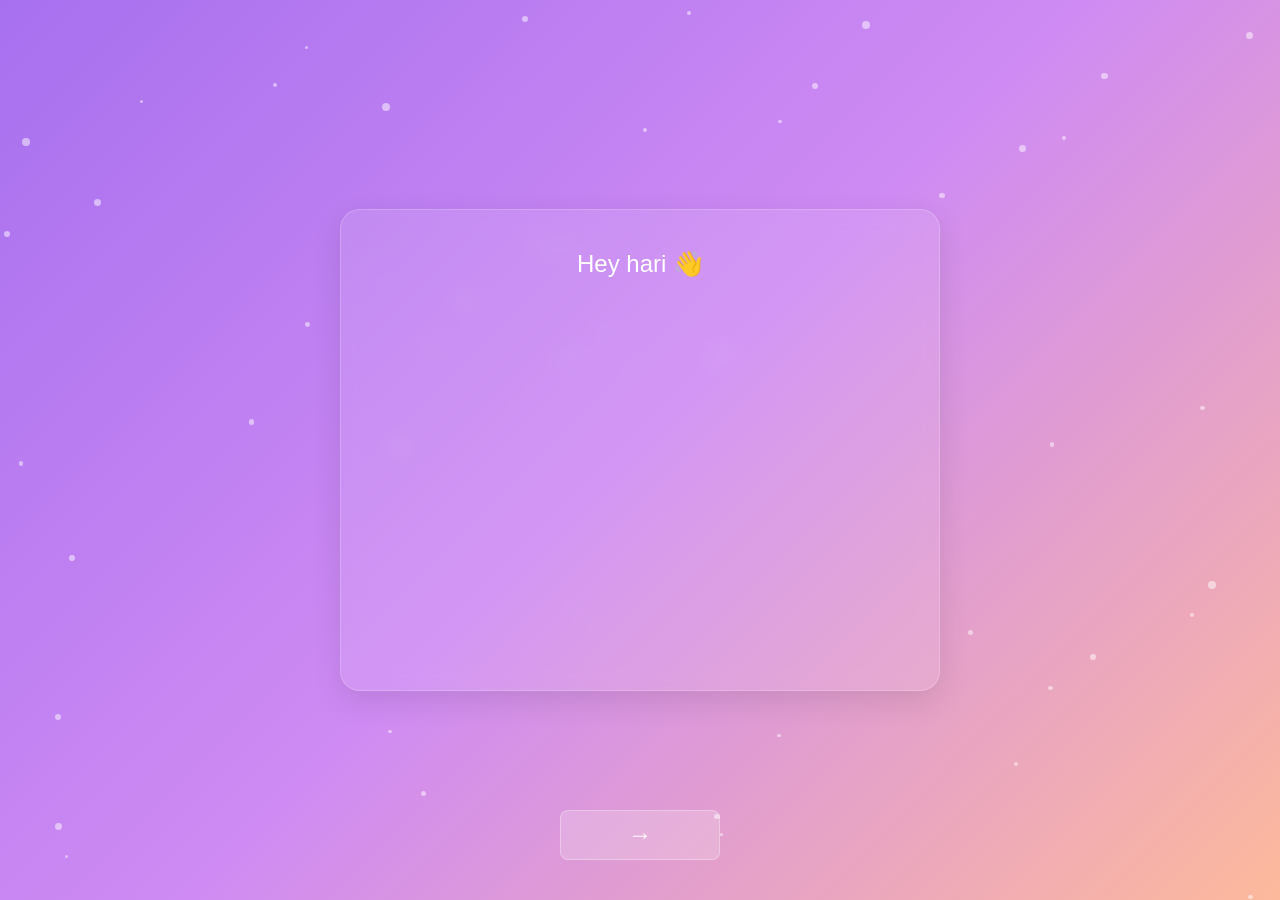
<file: friendship-quiz/index.html>
<!DOCTYPE html>
<html lang="en">
<head>
    <meta charset="UTF-8">
    <meta name="viewport" content="width=device-width, initial-scale=1.0">
    <title>Friend Messages</title>
    <link rel="stylesheet" href="css/styles.css">
</head>
<body class="page-1">
    <div class="particles-container"></div>
    
    <div class="message-container">
        <div class="message" id="message-1">Hey hari 👋</div>
        <div class="message" id="message-2">I know you do a lot for your family and friends 👨‍👩‍👧‍👦</div>
        <div class="message" id="message-3">You're humble caring and honest by your heart ❤️</div>
        <div class="message" id="message-4">As we started to know more about each other 🤝</div>
        <div class="message" id="message-5">I wanna say something to you 💭</div>
        <div class="message" id="message-6">Thank you for coming back, talking to me again, and for us being friends now 🙏</div>
    </div>
    
    <button id="next-btn" class="arrow-btn">→</button>
    
    <div class="loading-spinner" id="page-loader">
        <div class="spinner"></div>
    </div>

    <script src="js/main.js"></script>
    <script src="js/messages.js"></script>
</body>
</html>
</file>
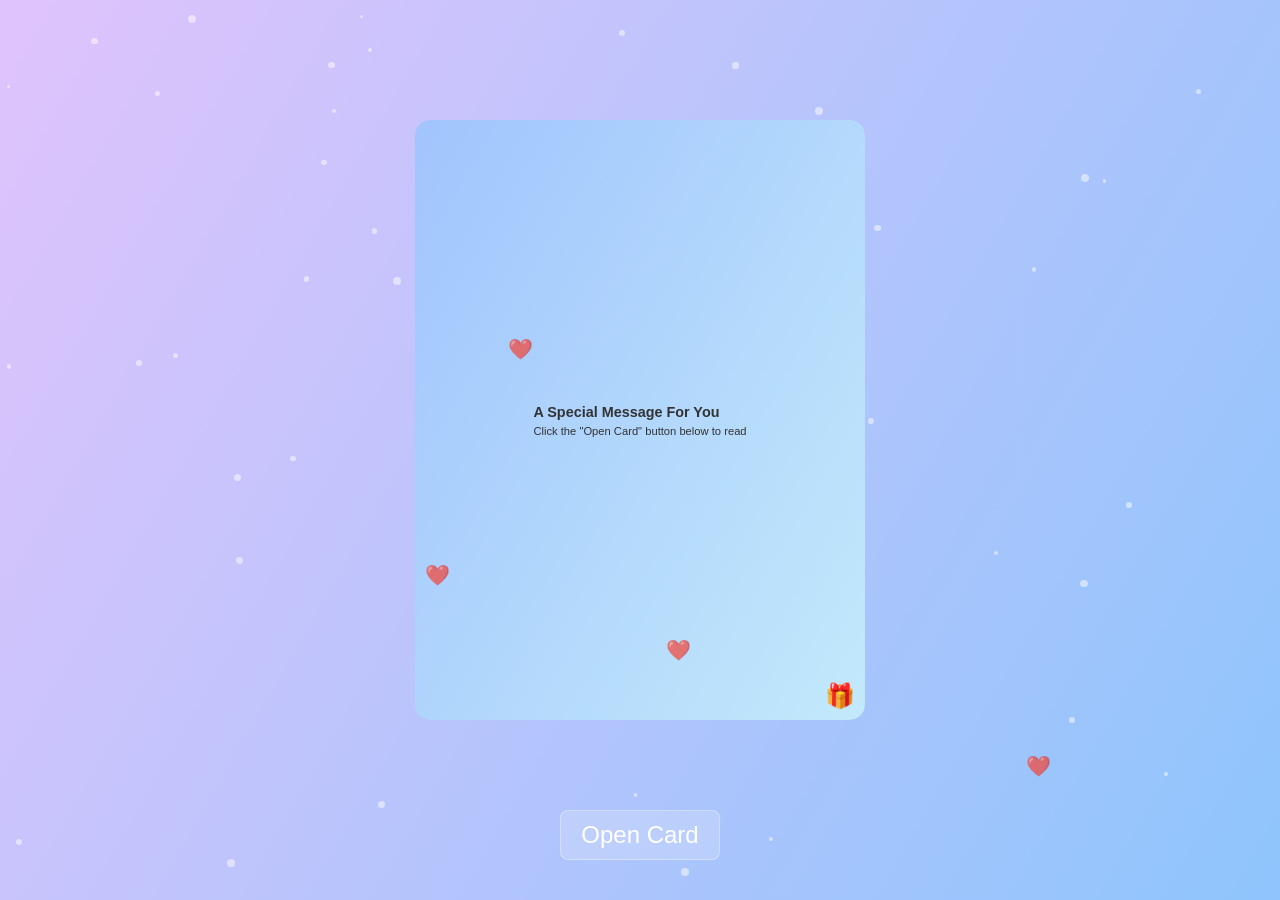
<file: friendship-quiz/apology.html>
<!DOCTYPE html>
<html lang="en">

<head>
    <meta charset="UTF-8">
    <meta name="viewport" content="width=device-width, initial-scale=1.0">
    <title>Apology Card</title>
    <link rel="stylesheet" href="css/styles.css">
    <link href="https://fonts.googleapis.com/css2?family=Dancing+Script&display=swap" rel="stylesheet">
    <style>
        .card-instructions h3 {
            font-size: 0.9rem;
            margin-bottom: 5px;
        }

        .card-instructions p {
            font-size: 0.7rem;
        }

        /* Add rounded corners to the card */
        .folded-card {
            border-radius: 15px;
            overflow: hidden;
            /* Increase card size */
            width: 90%;
            max-width: 600px;
            height: auto;
            min-height: 600px;
            margin: 0 auto;
        }

        .card-front,
        .card-back {
            border-radius: 15px;
            /* Ensure the card faces match the new size */
            height: 100%;
            min-height: 600px;
            padding: 20px;
            display: flex;
            flex-direction: column;
            justify-content: center;
        }

        .card-content {
            overflow-y: auto;
            padding: 15px;
            /* Ensure text is visible without scrolling */
            font-size: 1.15rem;
            line-height: 1.4;
        }

        .card-content p {
            margin-bottom: 15px;
        }

        /* Position the gift icon in the bottom right corner */
        .gift-icon {
            position: absolute;
            bottom: 10px;
            right: 10px;
            font-size: 24px;
            z-index: 10;
            animation: bounce 2s infinite;
        }

        /* Adjust card container to handle larger card */
        .card-container {
            height: auto;
            min-height: 600px;
            display: flex;
            align-items: center;
            justify-content: center;
            margin-bottom: 60px;
        }

        /* Right-align the signature */
        .signature {
            text-align: right !important;
            display: block !important;
            width: 55% !important;
        }

        /* Media query for smaller screens */
        @media screen and (max-width: 480px) {
            .signature {
                font-size: 1.15rem !important;
                /* Smaller font size on mobile */
                margin-left: auto !important;
                /* Push to right side */
                width: 60% !important;
            }

            .card-content {
                font-size: 1.07rem;
                /* Slightly smaller text on mobile */
            }
        }
    </style>
</head>

<body class="page-3">
    <div class="particles-container"></div>

    <div class="hearts-container"></div>

    <div class="card-container">

        <div class="folded-card">
            <div class="card-inner">
                <div class="card-front">
                    <div class="card-instructions">
                        <h3>A Special Message For You</h3>
                        <p>Click the "Open Card" button below to read</p>
                    </div>

                    <!-- Add gift icon to bottom right corner of front card -->
                    <div class="gift-icon">🎁</div>
                </div>
                <div class="card-back">
                    <div class="card-content handwritten">
                        <p>“You might think that I am angry with you<br>
                             but there is nothing like that. I was just too attached to you before<br>
                              And It was right that you left me I’m not the same as before now<br> I don’t feel like talking to you or being with you like before<br>
                              I feel that a healthy friendship is enough, and maybe this is the right way for both of us<br> 
                              I’m really sorry for everything that happened.<br>
                            Thanks a lottt for all of your support and being a good friend of mine🙏.<br> you have kept save all the things i gave you with love <br>
                             and it means a lot to me.<br>Always stay happy and live your life the way you truly love🤗</p>

                        <p class="signature">~ Your friend <br> bhava💙</p>
                    </div>
                </div>
            </div>
        </div>
    </div>
    <!-- Added arrow-btn class to make it consistent with the Next Page buttons -->
    <button class="open-card-btn arrow-btn">Open Card</button>
    <script src="js/main.js"></script>
    <script src="js/apology.js"></script>
</body>

</html>
</file>
<file: friendship-quiz/css/styles.css>
:root {
    --purple-gradient: linear-gradient(135deg, #a770ef, #cf8bf3, #fdb99b);
    --blue-gradient: linear-gradient(135deg, #0093E9, #00DBDE);
    --gold-gradient: linear-gradient(120deg, #e0c3fc 0%, #8ec5fc 100%);
    --transition-time: 500ms;
    --glassmorphism-bg: rgba(255, 255, 255, 0.1);
    --glassmorphism-border: rgba(255, 255, 255, 0.2);
    --card-shadow: 0 8px 32px rgba(0, 0, 0, 0.1);
}

* {
    margin: 0;
    padding: 0;
    box-sizing: border-box;
}

html {
    scroll-behavior: smooth;
}

body {
    font-family: 'Segoe UI', sans-serif;
    min-height: 100vh;
    display: flex;
    flex-direction: column;
    justify-content: center;
    align-items: center;
    overflow-x: hidden;
    position: relative;
    color: white;
    background-size: 400% 400%;
    animation: gradient-shift 15s ease infinite;
}

body.page-1 {
    background: var(--purple-gradient);
}

body.page-2 {
    background: var(--blue-gradient);
}

body.page-3 {
    background: var(--gold-gradient);
}

.particles-container {
    position: fixed;
    top: 0;
    left: 0;
    width: 100%;
    height: 100%;
    z-index: -1;
    pointer-events: none;
}

/* Page 1 - Message Container */
.message-container {
    background-color: rgba(255, 255, 255, 0.1);
    backdrop-filter: blur(10px);
    border-radius: 20px;
    padding: 40px;
    max-width: 600px;
    width: 90%;
    text-align: center;
    box-shadow: 0 10px 30px rgba(0, 0, 0, 0.1);
    border: 1px solid rgba(255, 255, 255, 0.2);
}

.message {
    opacity: 0;
    transform: translateY(20px);
    font-size: 24px;
    margin-bottom: 20px;
    transition: opacity var(--transition-time) ease, transform var(--transition-time) ease;
}

.message.active {
    opacity: 1;
    transform: translateY(0);
}

.message:last-child.active {
    animation: pop-animation 0.8s forwards;
}

.arrow-btn {
    position: fixed;
    bottom: 40px;
    left: 50%;
    transform: translateX(-50%);
    width: 160px;
    height: 50px;
    border-radius: 8px;
    font-size: 24px;
    display: flex;
    justify-content: center;
    align-items: center;
    cursor: pointer;
    background-color: rgba(255, 255, 255, 0.2);
    border: 1px solid rgba(255, 255, 255, 0.3);
    color: white;
    transition: all 0.3s ease;
}

.arrow-btn:hover {
    background-color: rgba(255, 255, 255, 0.3);
    /* transform: scale(1.05); */
}

/* Page 2 - Quiz Card */
.card {
    background-color: var(--glassmorphism-bg);
    border-radius: 20px;
    padding: 40px;
    max-width: 600px;
    width: 90%;
    text-align: center;
    box-shadow: var(--card-shadow);
    border: 1px solid var(--glassmorphism-border);
    position: relative;
}

.glassmorphism {
    backdrop-filter: blur(10px);
    -webkit-backdrop-filter: blur(10px);
}

h1 {
    margin-bottom: 30px;
    font-size: 28px;
}

.emoji-input-container {
    display: flex;
    margin-bottom: 20px;
}

#emoji-input {
    flex-grow: 1;
    padding: 15px;
    font-size: 18px;
    border: none;
    border-radius: 10px 0 0 10px;
    background-color: rgba(255, 255, 255, 0.8);
}

#emoji-picker-btn {
    padding: 15px 20px;
    font-size: 18px;
    border: none;
    border-radius: 0 10px 10px 0;
    background-color: rgba(255, 255, 255, 0.9);
    cursor: pointer;
}

.emoji-picker {
    border-radius: 10px;
    box-shadow: 0 5px 20px rgba(0, 0, 0, 0.2);
    max-width: 350px;
    max-height: 400px;
    overflow: auto;
}

.primary-btn {
    padding: 15px 30px;
    font-size: 18px;
    border: none;
    border-radius: 10px;
    background: linear-gradient(135deg, #00DBDE, #0093E9);
    color: white;
    cursor: pointer;
    transition: all 0.3s ease;
    margin: 20px 0;
    box-shadow: 0 5px 15px rgba(0, 0, 0, 0.1);
}

.primary-btn:hover {
    transform: translateY(-3px);
    box-shadow: 0 8px 20px rgba(0, 0, 0, 0.15);
}

#result-container {
    margin-top: 30px;
    transition: opacity 0.5s ease;
}

#result-container.hidden {
    display: none;
    opacity: 0;
}

#emoji-display {
    font-size: 50px;
    margin: 20px 0;
    min-height: 60px;
}

.certificate {
    background: linear-gradient(135deg, #ffffff, #f4f4f4);
    color: #333;
    border-radius: 10px;
    padding: 20px;
    margin-top: 30px;
    position: relative;
    box-shadow: 0 5px 15px rgba(0, 0, 0, 0.1);
    animation: certificate-glow 2s infinite alternate;
}

.certificate-stamp {
    position: absolute;
    bottom: 20px;
    right: 20px;
    width: 40px;
    height: 40px;
    background-color: #ff4d4d;
    color: white;
    border-radius: 50%;
    display: flex;
    justify-content: center;
    align-items: center;
    font-weight: bold;
    font-size: 24px;
    transform: rotate(-15deg);
}

/* Page 3 - Apology Card */
.card-container {
    position: relative;
    perspective: 1500px;
    width: 90%;
    max-width: 500px;
}

.folded-card {
    width: 100%;
    height: 400px;
    position: relative;
    transform-style: preserve-3d;
    animation: unfold-card 1s forwards;
    perspective: 1500px;
}

.card-inner {
    position: relative;
    width: 100%;
    height: 100%;
    transform-style: preserve-3d;
    transition: transform 0.8s;
}

.card-open .card-inner {
    transform: rotateY(180deg);
}

.card-front, .card-back {
    position: absolute;
    width: 100%;
    height: 100%;
    backface-visibility: hidden;
}

.card-front {
    background-image: linear-gradient(120deg, #a1c4fd 0%, #c2e9fb 100%);
    display: flex;
    justify-content: center;
    align-items: center;
    font-size: 24px;
    color: #333;
    transform: rotateY(0deg);
}

.card-back {
    background-image: linear-gradient(to top, #fdcbf1 0%, #fdcbf1 1%, #e6dee9 100%);
    transform: rotateY(180deg);
    padding: 30px;
    overflow-y: auto;
}

.handwritten {
    font-family:"Arial, Helvetica, sans-serif";
    font-size: 22px;
    line-height: 1.6;
    color: #333;
}

.signature {
    margin-top: 8px;
    font-size: 22px;
    text-align: right;
    position: relative;
    display: inline-block;
    margin-left: auto;
}

.signature::after {
    content: '';
    position: absolute;
    left: 0;
    bottom: -5px;
    width: 0;
    height: 2px;
    background-color: #333;
    animation: sign-line 1s forwards 1s;
}

.hearts-container {
    position: fixed;
    top: 0;
    left: 0;
    width: 100%;
    height: 100%;
    pointer-events: none;
    z-index: 100;
}

.heart {
    position: absolute;
    font-size: 20px;
    animation: float-heart 4s linear infinite;
    opacity: 0.7;
}

/* .gift-icon {
    position: absolute;
    top: -30px;
    right: -20px;
    font-size: 40px;
    animation: bounce 2s infinite;
} */

/* Loading Spinner */
.loading-spinner {
    position: fixed;
    top: 0;
    left: 0;
    width: 100%;
    height: 100%;
    background-color: rgba(0, 0, 0, 0.5);
    display: flex;
    justify-content: center;
    align-items: center;
    z-index: 1000;
    opacity: 0;
    visibility: hidden;
    transition: opacity 0.3s, visibility 0.3s;
}

.loading-spinner.visible {
    opacity: 1;
    visibility: visible;
}

.spinner {
    width: 50px;
    height: 50px;
    border: 5px solid rgba(255, 255, 255, 0.3);
    border-radius: 50%;
    border-top-color: white;
    animation: spin 1s ease-in-out infinite;
}

.hidden {
    display: none;
}

emoji-picker {
    max-width: 300px;
    max-height: 400px;
    border-radius: 10px;
    box-shadow: 0 5px 15px rgba(0, 0, 0, 0.2);
    overflow: hidden;
}

/* Animations */
@keyframes gradient-shift {
    0% { background-position: 0% 50%; }
    50% { background-position: 100% 50%; }
    100% { background-position: 0% 50%; }
}

@keyframes pop-animation {
    0% { transform: scale(0.1); opacity: 0; }
    70% { transform: scale(1.2); opacity: 1; }
    100% { transform: scale(1); opacity: 1; }
}

@keyframes certificate-glow {
    from { box-shadow: 0 0 10px rgba(255, 255, 255, 0.5); }
    to { box-shadow: 0 0 20px rgba(255, 255, 255, 0.8); }
}

@keyframes unfold-card {
    0% { transform: rotateY(-90deg); }
    100% { transform: rotateY(0); }
}

@keyframes sign-line {
    0% { width: 0; }
    100% { width: 100%; }
}

@keyframes float-heart {
    0% { transform: translateY(0) rotate(0deg); opacity: 0; }
    10% { opacity: 0.7; }
    100% { transform: translateY(-100px) rotate(360deg); opacity: 0; }
}

@keyframes bounce {
    0%, 100% { transform: translateY(0); }
    50% { transform: translateY(-15px); }
}

@keyframes spin {
    to { transform: rotate(360deg); }
}

/* Responsive design */
@media (max-width: 768px) {
    .message-container, .card {
        width: 90%;
        padding: 30px;
    }
    
    .message {
        font-size: 20px;
    }
    
    h1 {
        font-size: 24px;
    }
}
</file>
